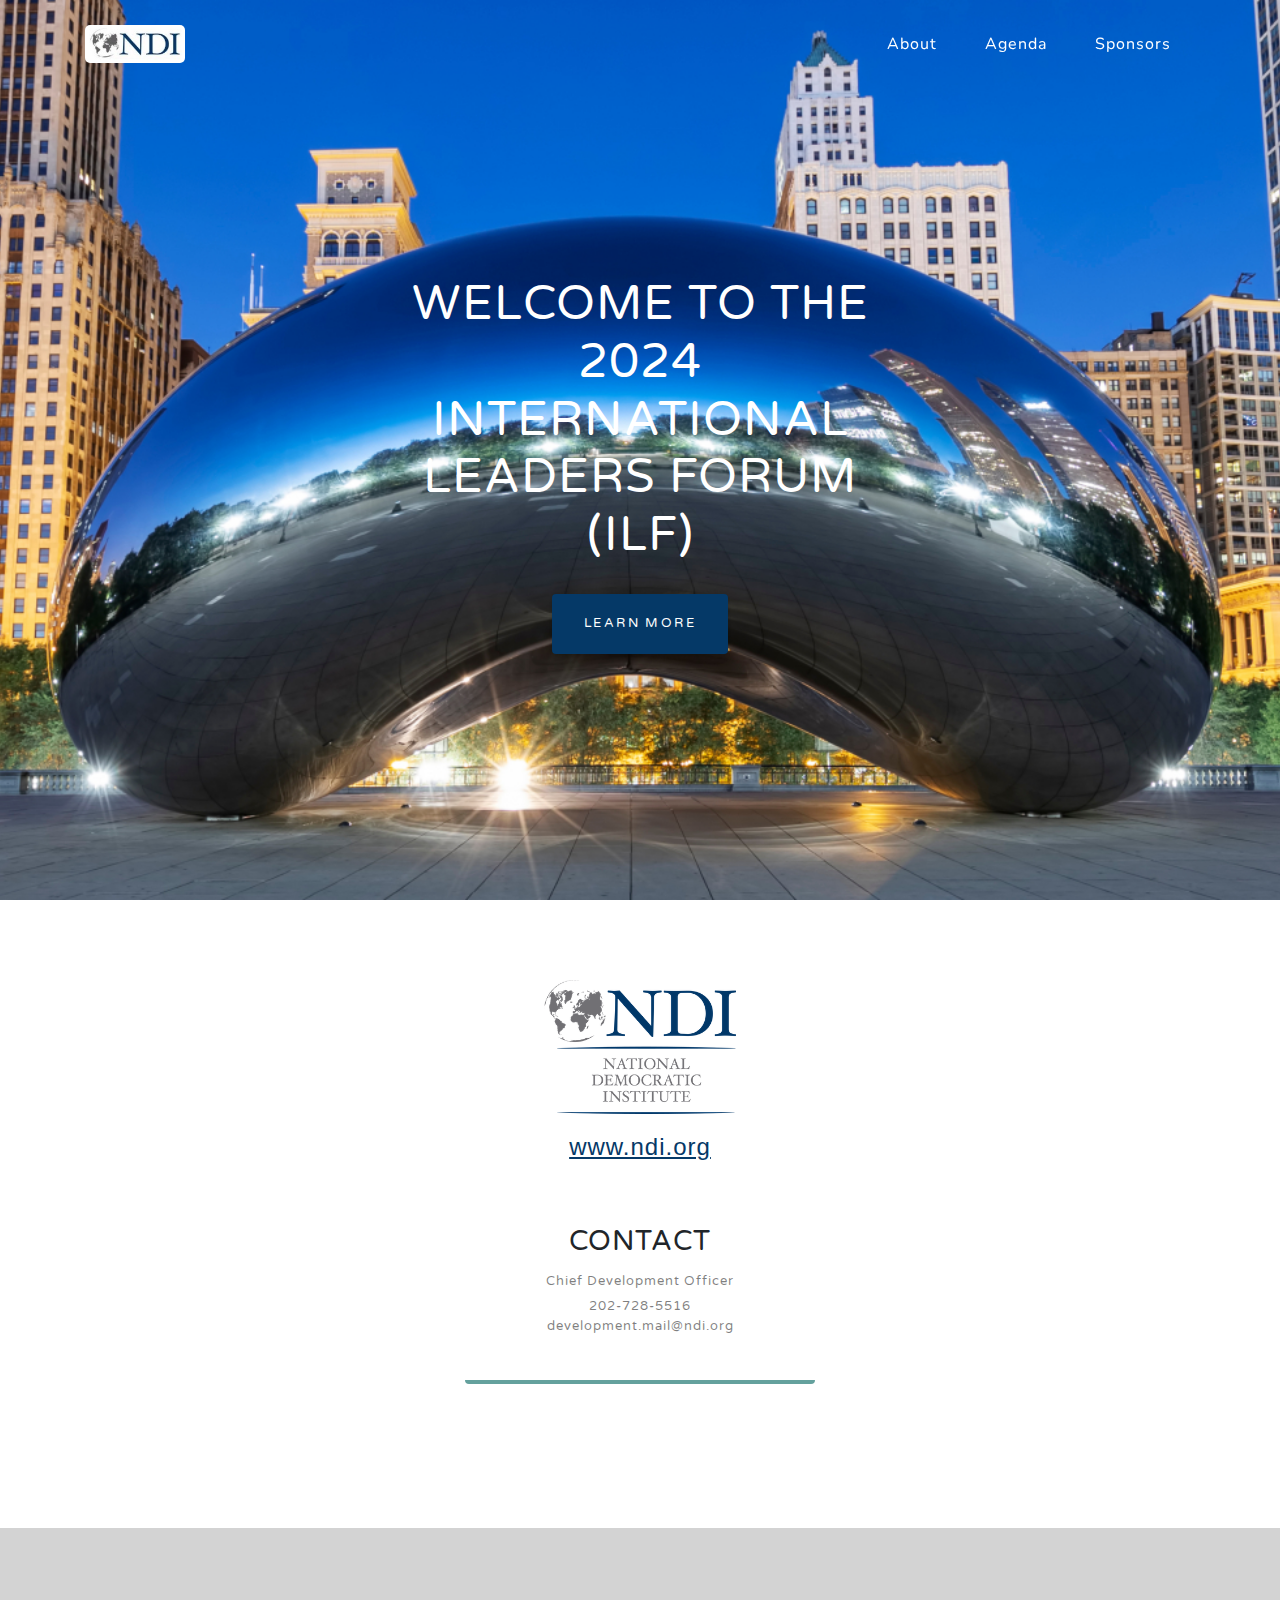
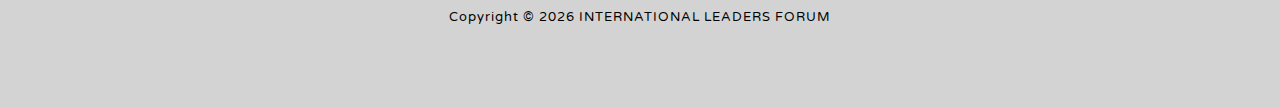
<file: index.html>
<!DOCTYPE html>
<html lang="en">

<head>

  <meta charset="utf-8">
  <meta name="viewport" content="width=device-width, initial-scale=1, shrink-to-fit=no">
  <meta name="description" content="">
  <meta name="author" content="">

  <title>ILF2024 | Home</title>

  <!-- Bootstrap core CSS -->
  <link href="vendor/bootstrap/css/bootstrap.min.css" rel="stylesheet">

  <!-- Custom fonts for this template -->
  <link href="vendor/fontawesome-free/css/all.min.css" rel="stylesheet">
  <link href="https://fonts.googleapis.com/css?family=Varela+Round" rel="stylesheet">
  <link href="https://fonts.googleapis.com/css?family=Nunito:200,200i,300,300i,400,400i,600,600i,700,700i,800,800i,900,900i" rel="stylesheet">

  <!-- Custom styles for this template -->
  <link href="css/grayscale.css" rel="stylesheet">

</head>

<body id="page-top">

  <!-- Navigation -->
  <nav class="navbar navbar-expand-lg navbar-light fixed-top" id="mainNav">
    <div class="container">
      <a class="navbar-brand js-scroll-trigger" href="index.html"><img class="nav-logo" alt="National Democratic Institute logo" src="img/ndi-navbar-color.jpeg" /></a>
      <button class="navbar-toggler navbar-toggler-right" type="button" data-toggle="collapse" data-target="#navbarResponsive" aria-controls="navbarResponsive" aria-expanded="false" aria-label="Toggle navigation">
        Menu
        <span class="fas fa-bars"></span>
      </button>
      <div class="collapse navbar-collapse" id="navbarResponsive">
        <ul class="navbar-nav ml-auto">
          <li class="nav-item">
            <a class="nav-link js-scroll-trigger" href="about.html">About</a>
          </li>
          <li class="nav-item">
            <a class="nav-link js-scroll-trigger" href="agenda.html">Agenda</a>
          </li>
          <li class="nav-item">
            <a class="nav-link js-scroll-trigger" href="sponsors.html">Sponsors</a>
          </li>
        </ul>
      </div>
    </div>
  </nav>
  

  <!-- Header -->
  <header class="masthead parallax1">
    <div class="container d-flex h-100 align-items-center">
        
      <div class="mx-auto text-center">
        <h2 class="text-white mx-auto text-uppercase">Welcome to the 2024 International Leaders Forum (ILF)</h2>
        <a href="https://youtu.be/cOXzBTKswrs?si=lmgK0t5Ta8p1MdZ0" class="btn btn-primary js-scroll-trigger">Learn More</a>
      </div>
    </div>
  </header>

       




  <!-- Contact Section -->
  <section class="contact-section bg-black">
    <div class="container">
      <div class="row justify-content-center">
      <a class="row justify-content-center" href="https://ndi.org">
        <img class="nav-logo" alt="National Democratic Institute " src="img/nditranslogo.png" /></a>
      </div>
      
      <div>
      <p>
        <a class="row justify-content-center mx-auto text-center text-black  ndilink"href="https://ndi.org" style="margin-top: 15px; font-family: Verdana, Geneva, Tahoma, sans-serif; color: #053967; font-size: 1.5rem; text-decoration: #053967 underline"> www.ndi.org</a></p>

  
    </div>
      <div class="row justify-content-center">

       <!--<div class="col-md-4 mb-3 mb-md-0">
          <div class="card py-4 h-100">
            <div class="card-body text-center">
              <span class="fas fa-map-marked-alt text-primary mb-2"></span>
              <h4 class="text-uppercase m-0">Address</h4>
              <hr class="my-4">
              <div class="small text-black-50">455 Massachusetts Ave NW,<br> Washington, DC 20001</div>
            </div>
          </div>
        </div>-->

       <!--<div class="col-md-4 mb-3 mb-md-0">
          <div class="card py-4 h-100">
            <div class="card-body text-center">
              <span class="fas fa-envelope text-primary mb-2"></span>
              <h4 class="text-uppercase m-0">Email</h4>
              <hr class="my-4">
              <div class="small text-black-50">
                <h4>James van der Klok</h4><br>
                <a href="#">james@ndi.org</a>
              </div>
            </div>
          </div>
        </div>-->

        <div class="col-md-4 mb-3 mb-md-0">
          <div class="card py-4 h-100">
            <div class="card-body text-center">
              <h3 class="text-uppercase m-0">Contact</h3> 
              <!--<hr class="my-4">-->
              <h5 class="small text-black-50"><br>Chief Development Officer</h5>
              <div class="small text-black-50">202-728-5516 <br>development.mail@ndi.org</div>
            </div>
          </div>
        </div>
      </div>

      <div class="social d-flex justify-content-center">
       <!-- <a href="#" class="mx-2">
          <span class="fab fa-twitter"></span>
        </a>
        <a href="#" class="mx-2">
          <span class="fab fa-facebook-f"></span>
        </a>-->
      </div>

    </div>
  </section>

  <!-- Footer -->
  <footer class="small text-center text-black">
    <div class="container ft">
      Copyright &copy; <script type="text/javascript">
  document.write(new Date().getFullYear());
</script> INTERNATIONAL LEADERS FORUM
    </div>
  </footer>

  <!-- Bootstrap core JavaScript -->
  <script src="vendor/jquery/jquery.min.js"></script>
  <script src="vendor/bootstrap/js/bootstrap.bundle.min.js"></script>

  <!-- Plugin JavaScript -->
  <script src="vendor/jquery-easing/jquery.easing.min.js"></script>

  <!-- Custom scripts for this template -->
  <script src="js/grayscale.min.js"></script>

</body>

</html>
</file>
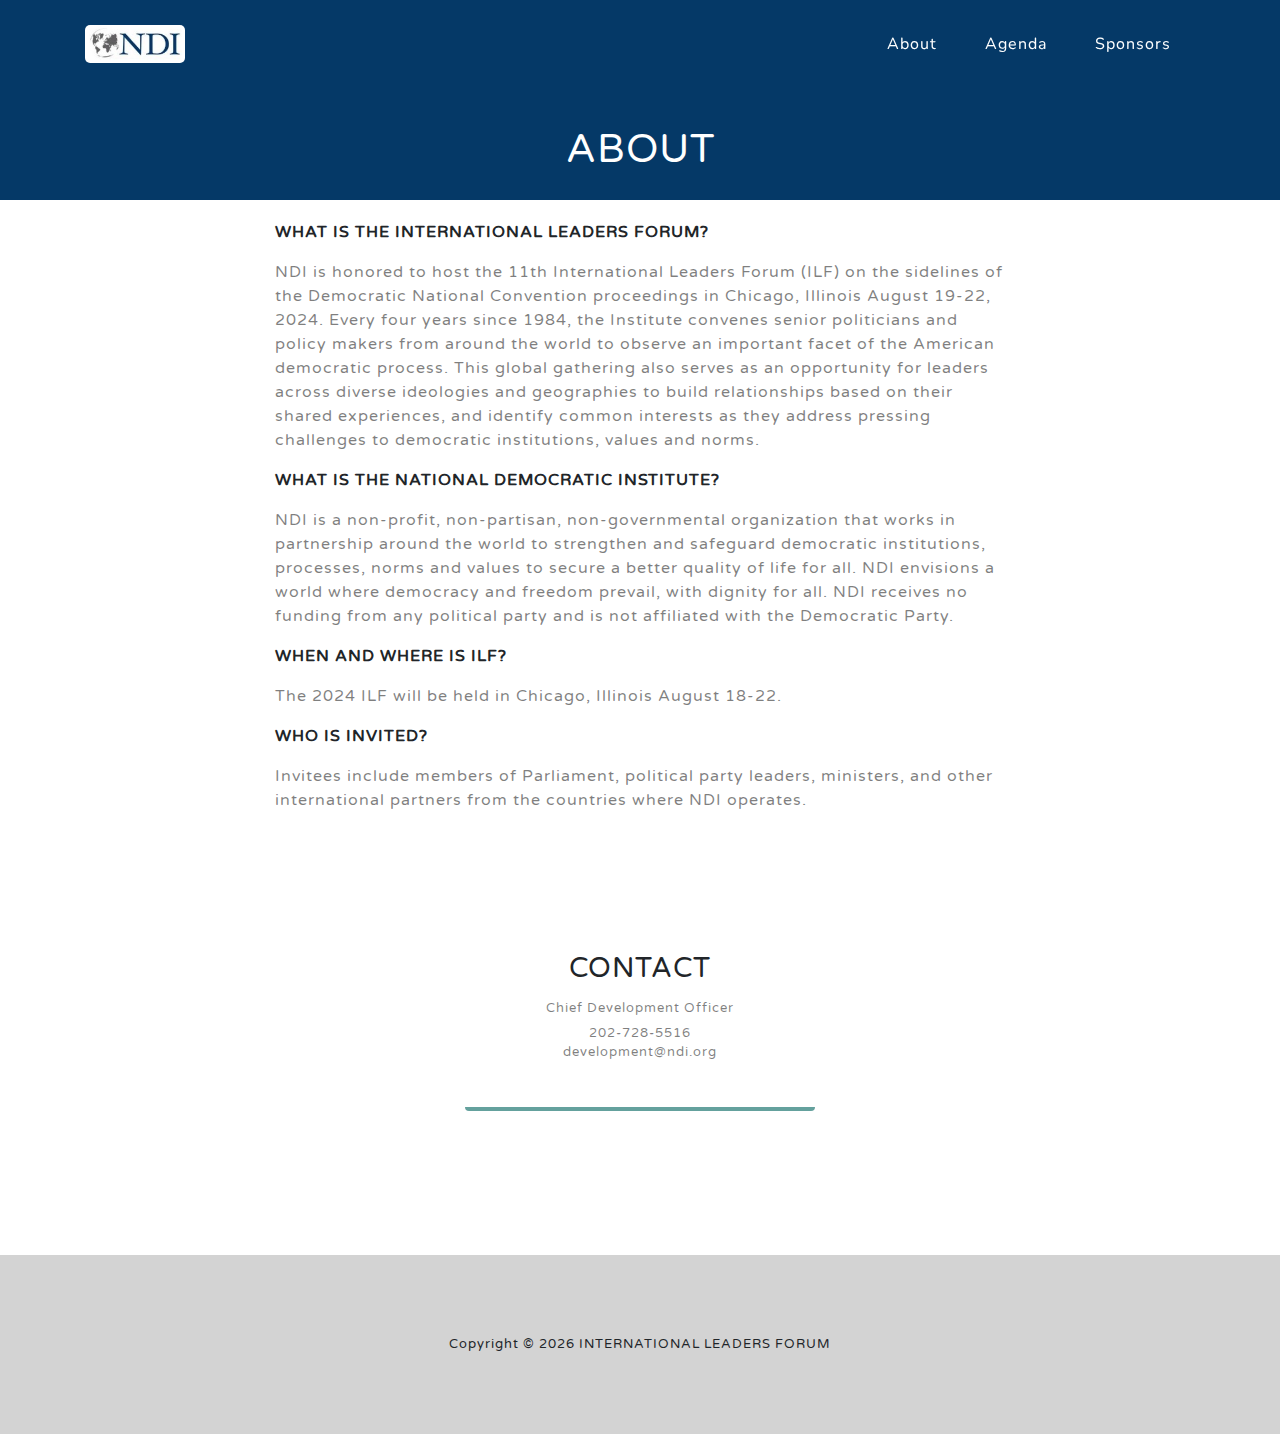
<file: about.html>
<!DOCTYPE html>
<html lang="en">

<head>

  <meta charset="utf-8">
  <meta name="viewport" content="width=device-width, initial-scale=1, shrink-to-fit=no">
  <meta name="description" content="">
  <meta name="author" content="">

  <title>ILF2024 | About</title>

  <!-- Bootstrap core CSS -->
  <link href="vendor/bootstrap/css/bootstrap.min.css" rel="stylesheet">

  <!-- Custom fonts for this template -->
  <link href="vendor/fontawesome-free/css/all.min.css" rel="stylesheet">
  <link href="https://fonts.googleapis.com/css?family=Varela+Round" rel="stylesheet">
  <link href="https://fonts.googleapis.com/css?family=Nunito:200,200i,300,300i,400,400i,600,600i,700,700i,800,800i,900,900i" rel="stylesheet">

  <!-- Custom styles for this template -->
  <link href="css/grayscale.css" rel="stylesheet">

</head>

<body id="page-top">

  <!-- Navigation -->
  <nav class="navbar navbar-expand-lg navbar-light fixed-top" id="mainNav">
    <div class="container">
      <a class="navbar-brand js-scroll-trigger" href="index.html"><img class="nav-logo" alt="National Democratic Institute logo" src="img/ndi-navbar-color.jpeg" /></a>
      <button class="navbar-toggler navbar-toggler-right" type="button" data-toggle="collapse" data-target="#navbarResponsive" aria-controls="navbarResponsive" aria-expanded="false" aria-label="Toggle navigation">
        Menu
        <span class="fas fa-bars"></span>
      </button>
      <div class="collapse navbar-collapse" id="navbarResponsive">
        <ul class="navbar-nav ml-auto">
          <li class="nav-item">
            <a class="nav-link js-scroll-trigger active-page" href="about.html">About</a>
          </li>
          <li class="nav-item">
            <a class="nav-link js-scroll-trigger" href="agenda.html">Agenda</a>
          </li>
          <li class="nav-item">
            <a class="nav-link js-scroll-trigger" href="sponsors.html">Sponsors</a>
          </li>
        </ul>
      </div>
    </div>
  </nav>

  <!-- Header -->
  <header class="child-header">
      <div class="text-center">
        <h1 class="text-white mx-auto title-spacer text-uppercase">About</h1>
      </div>
  </header>

  <!-- About Page Section -->
  <section id="about-page">
    <div class="container">
      <div class="row">
        <div class="col-lg-8 mx-auto">
          <p class="text-black"><b>WHAT IS THE INTERNATIONAL LEADERS FORUM?</b></p>
          <p class="text-black-50">NDI is honored to host the 11th International Leaders Forum (ILF) on the sidelines of the Democratic National Convention proceedings in Chicago, Illinois August 19-22, 2024. Every four years since 1984, the Institute convenes senior politicians and policy makers from around the world to observe an important facet of the American democratic process. This global gathering also serves as an opportunity for leaders across diverse ideologies and geographies to build relationships based on their shared experiences, and identify common interests as they address pressing challenges to democratic institutions, values and norms.</p>
          <p class="text-black"><b>WHAT IS THE NATIONAL DEMOCRATIC INSTITUTE?</b></p> 
          <p class="text-black-50">NDI is a non-profit, non-partisan, non-governmental organization that works in partnership around the world to strengthen and safeguard democratic institutions, processes, norms and values to secure a better quality of life for all. NDI envisions a world where democracy and freedom prevail, with dignity for all. NDI receives no funding from any political party and is not affiliated with the Democratic Party.
          </p>
          <p class="text-black"><b>WHEN AND WHERE IS ILF?</b></p> 
          <p class="text-black-50">The 2024 ILF will be held in Chicago, Illinois August 18-22.
          </p>
          <p class="text-black"><b>WHO IS INVITED?</b></p> 
            <p class="text-black-50">Invitees include members of Parliament, political party leaders, ministers, and other international partners from the countries where NDI operates.
          </p>
         </div>
       </div>
      <!--<img src="img/ipad.png" class="img-fluid" alt="">-->
    </div>
  </section>

 <!-- Contact Section -->
  <section class="contact-section bg-black parallax3">
    <div class="container">

      <div class="row  justify-content-center">

        <!--<div class="col-md-4 mb-3 mb-md-0">
          <div class="card py-4 h-100">
            <div class="card-body text-center">
              <span class="fas fa-map-marked-alt text-primary mb-2"></span>
              <h4 class="text-uppercase m-0">Address</h4>
              <hr class="my-4">
              <div class="small text-black-50">455 Massachusetts Ave NW,<br> Washington, DC 20001</div>
            </div>
          </div>
        </div>

        <div class="col-md-4 mb-3 mb-md-0">
          <div class="card py-4 h-100">
            <div class="card-body text-center">
              <span class="fas fa-envelope text-primary mb-2"></span>
              <h4 class="text-uppercase m-0">Email</h4>
              <hr class="my-4">
              <div class="text-black-50">
                <h4>James van der Klok </h4><br>
                <a href="#">james@ndi.org</a>
              </div>
            </div>
          </div>
        </div>-->
        <div class="col-md-4 mb-3 mb-md-0">
          <div class="card py-4 h-100">
            <div class="card-body text-center">
              <h3 class="text-uppercase m-0">Contact</h3> 
              <!--<hr class="my-4">-->
              <h5 class="small text-black-50"><br>Chief Development Officer</h5>
              <div class="small text-black-50">202-728-5516 <br>development@ndi.org</div>
            </div>
          </div>
        </div>
      </div>

      <div class="social d-flex justify-content-center">
       <!-- <a href="#" class="mx-2">
       <a href="#" class="mx-2">
          <span class="fab fa-twitter"></span>
        </a>
        <a href="#" class="mx-2">
          <span class="fab fa-facebook-f"></span>
        </a>-->
      </div>

    </div>
  </section>



  <!-- Footer -->
  <footer class="bg-black small text-center text-black">
    <div class="container">
      Copyright &copy; <script type="text/javascript">
  document.write(new Date().getFullYear());
</script> INTERNATIONAL LEADERS FORUM
    </div>
  </footer>

  <!-- Bootstrap core JavaScript -->
  <script src="vendor/jquery/jquery.min.js"></script>
  <script src="vendor/bootstrap/js/bootstrap.bundle.min.js"></script>

  <!-- Plugin JavaScript -->
  <script src="vendor/jquery-easing/jquery.easing.min.js"></script>

  <!-- Custom scripts for this template -->
  <script src="js/grayscale.min.js"></script>

</body>

</html>
</file>
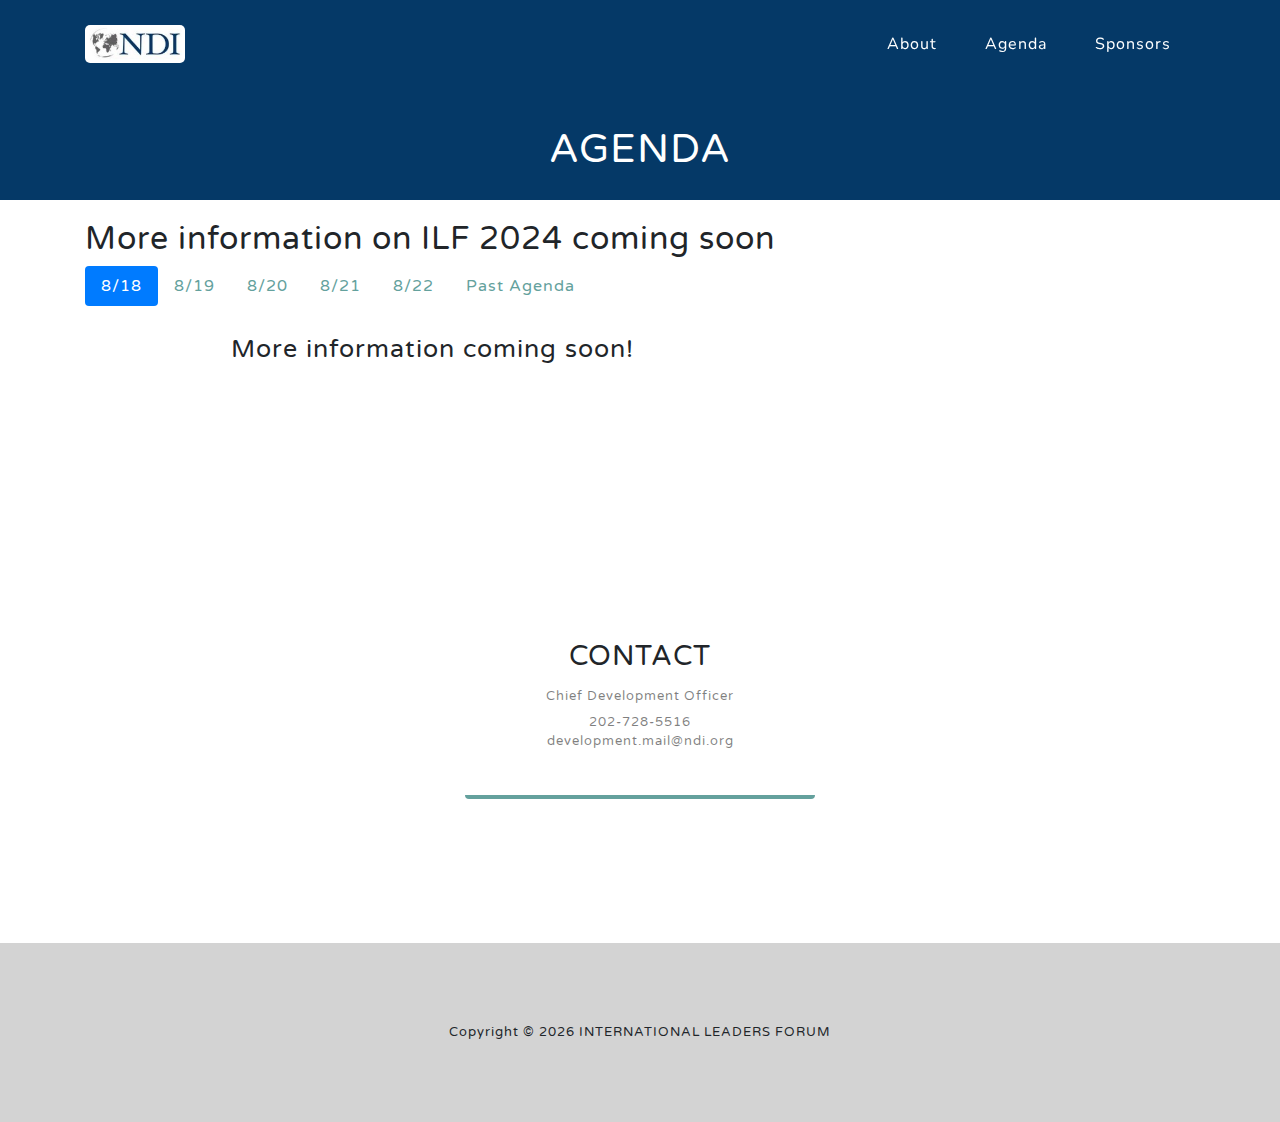
<file: agenda.html>
<!DOCTYPE html>
<html lang="en">

<head>

  <meta charset="utf-8">
  <meta name="viewport" content="width=device-width, initial-scale=1, shrink-to-fit=no">
  <meta name="description" content="">
  <meta name="author" content="">

  <title>ILF2024 | Agenda</title>

  <!-- Bootstrap core CSS -->
  <link href="vendor/bootstrap/css/bootstrap.min.css" rel="stylesheet">

  <!-- Custom fonts for this template -->
  <link href="vendor/fontawesome-free/css/all.min.css" rel="stylesheet">
  <link href="https://fonts.googleapis.com/css?family=Varela+Round" rel="stylesheet">
  <link href="https://fonts.googleapis.com/css?family=Nunito:200,200i,300,300i,400,400i,600,600i,700,700i,800,800i,900,900i" rel="stylesheet">

  <!-- Custom styles for this template -->
  <link href="css/grayscale.css" rel="stylesheet">

</head>

<body id="page-top">

  <!-- Navigation -->
  <nav class="navbar navbar-expand-lg navbar-light fixed-top" id="mainNav">
    <div class="container">
      <a class="navbar-brand js-scroll-trigger" href="index.html"><img class="nav-logo" alt="National Democratic Institute logo" src="img/ndi-navbar-color.jpeg" /></a>
      <button class="navbar-toggler navbar-toggler-right" type="button" data-toggle="collapse" data-target="#navbarResponsive" aria-controls="navbarResponsive" aria-expanded="false" aria-label="Toggle navigation">
        Menu
        <span class="fas fa-bars"></span>
      </button>
      <div class="collapse navbar-collapse" id="navbarResponsive">
        <ul class="navbar-nav ml-auto">
          <li class="nav-item">
            <a class="nav-link js-scroll-trigger" href="about.html">About</a>
          </li>
          <li class="nav-item">
            <a class="nav-link js-scroll-trigger active-page" href="agenda.html">Agenda</a>
          </li>
          <li class="nav-item">
            <a class="nav-link js-scroll-trigger" href="sponsors.html">Sponsors</a>
          </li>
        </ul>
      </div>
    </div>
  </nav>

  <!-- Header -->
  <header class="child-header">
    <div>
      <div class="text-center">
        <h1 class="text-white mx-auto title-spacer text-uppercase">Agenda</h1>
      </div>
    </div>
  </header>
 
    <div class="container">
 <h2>More information on ILF 2024 coming soon</h2>

  <!-- PAST Agenda Section -->
    
    <section class="container agenda-box">    
      
        <div class="row">    
            <div class="nav justify-content-center nav-pills agenda-nav" id="v-pills-tab" role="tablist" aria-orientation="horizontal">
              <div>
                <div>
                <div class="nav justify-content-center nav-pills agenda-nav " id="v-pills-tab" role="tablist" aria-orientation="horizontal" >
                <a class="nav-link active" id="v-pills-home-tab" data-toggle="pill" href="#v-pills-day-one" role="tab" aria-controls="v-pills-home" aria-selected="true">8/18</a>
                <a class="nav-link" id="v-pills-profile-tab" data-toggle="pill" href="#v-pills-day-two" role="tab" aria-controls="v-pills-profile" aria-selected="false">8/19</a>
                <a class="nav-link" id="v-pills-messages-tab" data-toggle="pill" href="#v-pills-day-three" role="tab" aria-controls="v-pills-messages" aria-selected="false">8/20</a>
                <a class="nav-link" id="v-pills-settings-tab" data-toggle="pill" href="#v-pills-day-four" role="tab" aria-controls="v-pills-settings" aria-selected="false">8/21</a>
                <a class="nav-link" id="v-pills-settings-tab" data-toggle="pill" href="#v-pills-day-five" role="tab" aria-controls="v-pills-settings" aria-selected="false">8/22</a>
                <a class="nav-link" id="v-pills-home-tab" data-toggle="pill" href="#v-pills-past-agenda" role="tab" aria-controls="v-pills-home" aria-selected="true">Past Agenda</a>    
                </div>
              
              </div>
              </div>
              </div>
             
            <div class="tab-content" id="v-pills-tabContent">
                
                <!-- Past Agenda panel -->
                
                <div class="tab-pane fade show" id="v-pills-past-agenda" role="tabpanel" aria-labelledby="v-pills-home-tab">
                    <h3>8/17</h3> 
                    <ul class="list">
                     
                        <li> 9:00 am -<strong>The Unconventional Convention: How will 2020 be different?</strong>&nbsp;<li><strong>Panelists:</strong> Madeleine Albright, Chairman of NDI, Chair of Albright Stonebridge Group; &nbsp;NDI Board Member Howard Dean; Alex Lasry, 2020 DNC Host Committee Finance Chair; Donna Brazile, NDI Board Member, Delegate and former Chair of the Democratic National Committee</li> <li><strong>Moderator:</strong> Mike Steed, Founder and Managing Partner of Paladin Capital Group</li>
                        </li></li><p>The opening panel for the International Leaders Forum will set the stage for how the convention will unfold -- what will be the same, what will be different and what to expect throughout the week.</p>
                        <li>11:00 am -<strong> Disinformation, Cybersecurity, Defending Digital Democracy</strong> &nbsp;<li><strong>Panelists:</strong> Brad Smith, President, Microsoft;&nbsp;Professor Phil Howard, Director, Oxford Internet Institute; &nbsp;Jeh Johnson, Former U.S. Secretary of Homeland Security; Rep. Elissa Slotkin(D-MI), U.S. House Of Representatives</li>
                        </li><li><strong>Moderator:</strong> Katherine Maher, CEO and Executive Director, Wikimedia Foundation</li><p>The panel will examine how disinformation campaigns, voter suppression efforts, and interference with the vote count impacting the 2020 campaign and what can be done about it.</p></li>
                     
                     </ul>
                    <h3>8/18</h3> 
                    <ul class="list">
                          
                      <li>11:00 am -<strong>US Foreign and Security Policy: 2021 and Beyond</strong> &nbsp;<li><strong>Panelists:</strong> Madeleine Albright, Chairman of NDI; Michele Flournoy, Co-Founder and Managing Partner of WestExec Advisors; Senator Chris Coons (D-DE), U.S. Senate</li><li><strong>Moderator:</strong> Ambassador Johnnie Carson</li><p>The panel will provide an insider look into the foreign policy and national security challenges that the next Administration will face.
                      </p></li>
                     </ul>
                    <h3>8/19</h3> 
                    <ul class="list">
                      <li>11:00 am -<strong>Changing the face of Politics: Women as Election Decision Makers</strong> &nbsp;<li><strong>Panelists:</strong> Celinda Lake, Leading Political Strategist at Lake Research Partners; &nbsp;Jim Hobart, Partner at Public Opinion Strategies; Rep. Barbara Lee(D-CA), U.S. House Of Representatives; Rep. Barbara Lee(CA-13); Congresswoman Dina Titus(NV-01); Rep. Lauren Underwood(IL-14)</li><li><strong>Moderator:</strong> Jonathan Capehart, Member of The Washington Post Editorial Board, MSNBC Contributor
                      </li><p>After massive Women’s Marches, a powerful movement to expose sexual harassment and an explosion of women running for elected office, America will elect a man to the presidency in November. However, women will have an enormous – perhaps pivotal – role in deciding which man it will be. Will the political preference of women determine the outcome of the 2020 presidential election? What messages will get out their votes?</p></li>
                      <li>2:00 pm -<strong>The Role of Protest Movements in Politics</strong>&nbsp;<li><strong>Panelists:</strong> Julie Greene, Professor of History with a focus on labor and immigration at the  University of Maryland; &nbsp;DeRay Mckesson, civil rights activist and co-founder of Campaign Zero; Congresswoman Pramila Jayapal </li><li><strong>Moderator:</strong> Timothy Driscoll, President, The International Union of Bricklayers and Allied Craftworkers</li><p>The panel will focus on how mass movements resulting from globalization, stagnating wages, racial tensions, and economic inequality have impacted democracy around the world. Discussion will include the rise of collective action as seen with #BlackLivesMatter and how labor movements and immigration intersect with social and cultural change similar to what happened in 1968.</p></li>
                     </ul>
                    <h3>8/20</h3> 
                    <ul class="list">
                      <li>11:00 am -<strong>Who Will Vote and What Motivates Them</strong>&nbsp; <li><strong>Panelists:</strong> Gary M. Segura, Ph.D., Principal, Co-founder of Latino Decisions; Stan Greenberg, CEO of Greenberg Research and co-founder of Democracy Corps; Cornell Belcher, President, Brilliant Corners Research and Strategies</li><li><strong>Moderator:</strong> Susan Page, Washington Bureau Chief, USA Today</li><p>The panel will use polling and other research to analyze the emerging voting blocs and trends that will most impact the 2020 election. 
                      </p></li>
                     </ul>
                </div>
                
                <!-- Day one panel -->
                
                <div class="tab-pane fade show active justify-content-center" id="v-pills-day-one" role="tabpanel" aria-labelledby="v-pills-home-tab">
                     <ul class="list info-soon">
                        <li>More information coming soon!</li>
                     </ul>
                </div>
                
                <!-- Day two panel -->
                
                <div class="tab-pane fade" id="v-pills-day-two" role="tabpanel" aria-labelledby="v-pills-profile-tab">
                   <ul class="list info-soon">
                        <li>More information coming soon!</li>
                     </ul>
                </div>
                
                <!-- Day three panel -->
                
                <div class="tab-pane fade justify-content-center" id="v-pills-day-three" role="tabpanel" aria-labelledby="v-pills-messages-tab"> 
                    <ul class="list info-soon">
                        <li>More information coming soon!</li>
                     </ul>
                </div>

                <!-- Day four panel -->
                
                <div class="tab-pane fade justify-content-center" id="v-pills-day-four" role="tabpanel" aria-labelledby="v-pills-settings-tab">
                    <ul class="list info-soon">
                        <li>More information coming soon!</li>
                     </ul>
                </div>
 
<div class="tab-pane fade justify-content-center" id="v-pills-day-five " role="tabpanel" aria-labelledby="v-pills-settings-tab">
                    <ul class="list info-soon">
                        <li>More information coming soon!</li>
                    </ul>
                </div>


            </div>
        </div>
    </section>
</div>

  <!-- Contact Section -->
  <section class="contact-section bg-black">
    <div class="container">

      <div class="row justify-content-center">

       <!--<div class="col-md-4 mb-3 mb-md-0">
          <div class="card py-4 h-100">
            <div class="card-body text-center">
              <span class="fas fa-map-marked-alt text-primary mb-2"></span>
              <h4 class="text-uppercase m-0">Address</h4>
              <hr class="my-4">
              <div class="small text-black-50">455 Massachusetts Ave NW,<br> Washington, DC 20001</div>
            </div>
          </div>
        </div>

        <div class="col-md-4 mb-3 mb-md-0">
          <div class="card py-4 h-100">
            <div class="card-body text-center">
              <span class="fas fa-envelope text-primary mb-2"></span>
              <h4 class="text-uppercase m-0">Email</h4>
              <hr class="my-4">
              <div class="small text-black-50">
                <h4>James van der Klok</h4><br>
                <a href="#">james@ndi.org</a>
              </div>
            </div>
          </div>
        </div>-->

        <div class="col-md-4 mb-3 mb-md-0">
          <div class="card py-4 h-100">
            <div class="card-body text-center">
              <h3 class="text-uppercase m-0">Contact</h3> 
              <!--<hr class="my-4">-->
              <h5 class="small text-black-50"><br>Chief Development Officer</h5>
              <div class="small text-black-50">202-728-5516 <br>development.mail@ndi.org</div>
            </div>
          </div>
        </div>
      </div>

      <div class="social d-flex justify-content-center">
        <!--<a href="#" class="mx-2">
      <a href="#" class="mx-2">
          <span class="fab fa-twitter"></span>
        </a>
        <a href="#" class="mx-2">
          <span class="fab fa-facebook-f"></span>
        </a>-->
      </div>

    </div>
  </section>



  <!-- Footer -->
  <footer class="small text-center text-black">
    <div class="container">
      Copyright &copy; <script type="text/javascript">
  document.write(new Date().getFullYear());
</script> INTERNATIONAL LEADERS FORUM
    </div>
  </footer>

  <!-- Bootstrap core JavaScript -->
  <script src="vendor/jquery/jquery.min.js"></script>
  <script src="vendor/bootstrap/js/bootstrap.bundle.min.js"></script>

  <!-- Plugin JavaScript -->
  <script src="vendor/jquery-easing/jquery.easing.min.js"></script>

  <!-- Custom scripts for this template -->
  <script src="js/grayscale.min.js"></script>

</body>

</html>
</file>
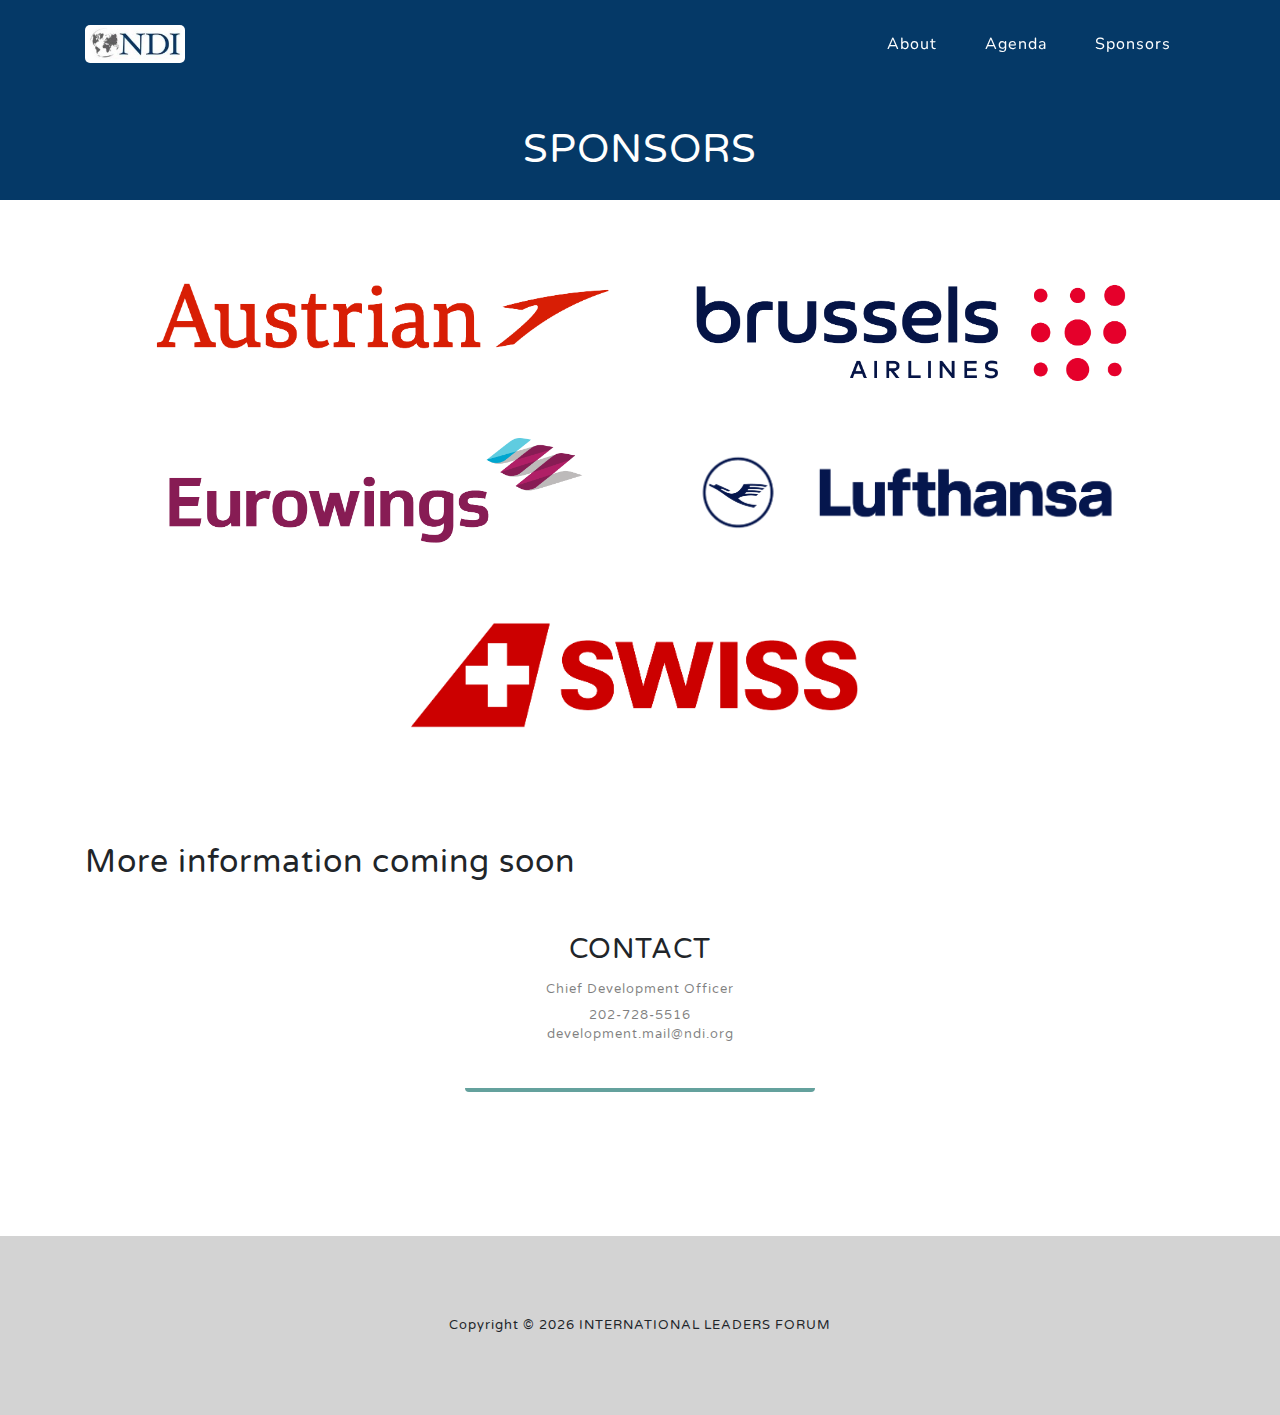
<file: sponsors.html>
<!DOCTYPE html>
<html lang="en">

<head>

  <meta charset="utf-8">
  <meta name="viewport" content="width=device-width, initial-scale=1, shrink-to-fit=no">
  <meta name="description" content="">
  <meta name="author" content="">

  <title>ILF2024 | Sponsors</title>

  <!-- Bootstrap core CSS -->
  <link href="vendor/bootstrap/css/bootstrap.min.css" rel="stylesheet">

  <!-- Custom fonts for this template -->
  <link href="vendor/fontawesome-free/css/all.min.css" rel="stylesheet">
  <link href="https://fonts.googleapis.com/css?family=Varela+Round" rel="stylesheet">
  <link href="https://fonts.googleapis.com/css?family=Nunito:200,200i,300,300i,400,400i,600,600i,700,700i,800,800i,900,900i" rel="stylesheet">

  <!-- Custom styles for this template -->
  <link href="css/grayscale.css" rel="stylesheet">

</head>

<body id="page-top">

  <!-- Navigation -->
  <nav class="navbar navbar-expand-lg navbar-light fixed-top" id="mainNav">
    <div class="container">
      <a class="navbar-brand js-scroll-trigger" href="index.html"><img class="nav-logo" alt="National Democratic Institute logo" src="img/ndi-navbar-color.jpeg" /></a>
      <button class="navbar-toggler navbar-toggler-right" type="button" data-toggle="collapse" data-target="#navbarResponsive" aria-controls="navbarResponsive" aria-expanded="false" aria-label="Toggle navigation">
        Menu
        <span class="fas fa-bars"></span>
      </button>
      <div class="collapse navbar-collapse" id="navbarResponsive">
        <ul class="navbar-nav ml-auto">
          <li class="nav-item">
            <a class="nav-link js-scroll-trigger" href="about.html">About</a>
          </li>
          <li class="nav-item">
            <a class="nav-link js-scroll-trigger" href="agenda.html">Agenda</a>
          </li>
          <li class="nav-item">
            <a class="nav-link js-scroll-trigger active-page" href="sponsors.html">Sponsors</a>
          </li>
        </ul>
      </div>
    </div>
  </nav>

  <!-- Header -->
 <header class="child-header">
    <div>
      <div class="text-center">
        <h1 class="text-white mx-auto title-spacer text-uppercase">Sponsors</h1>
       
      </div>
    </div>
  </header>

 
      <!-- Sponsors One Row -->
      <div class="row justify-content-center no-gutters mb-5 mb-lg-0">
        <div class="col-sm-5">
          <img class="img-fluid" src="img/austrianNew.png" alt="Austrian logo" id="sponsor">
        </div>
        <div class="col-sm-5">
          <img class="img-fluid" src="img/brusselsNew.png" alt="Brussels logo" id="sponsor">
        </div>
        <div class="col-sm-5">
          <img class="img-fluid" src="img/eurowings.png" alt="Eurowings logo" id="sponsor">
        </div> 
        <div class="col-sm-5">
          <img class="img-fluid" src="img/lufthansa.png" alt="Lufthansa logo" id="sponsor">
        </div> 
        <div class="col-sm-5">
          <img class="img-fluid" src="img/swiss.png" alt="Swiss logo" id="sponsor"> 
        </div> 
      </div>
      </div>
    </section>   

  <!-- Contact Section -->
  <section class="contact-section bg-black">
    <div class="container">
        <h2>More information coming soon</h2>

      <div class="row justify-content-center">

       <!--<div class="col-md-4 mb-3 mb-md-0">
          <div class="card py-4 h-100">
            <div class="card-body text-center">
              <span class="fas fa-map-marked-alt text-primary mb-2"></span>
              <h4 class="text-uppercase m-0">Address</h4>
              <hr class="my-4">
              <div class="small text-black-50">455 Massachusetts Ave NW,<br> Washington, DC 20001</div>
            </div>
          </div>
        </div>

        <div class="col-md-4 mb-3 mb-md-0">
          <div class="card py-4 h-100">
            <div class="card-body text-center">
              <span class="fas fa-envelope text-primary mb-2"></span>
              <h4 class="text-uppercase m-0">Email</h4>
              <hr class="my-4">
              <div class="small text-black-50">
                <h4>James van der Klok</h4><br>
                <a href="#">james@ndi.org</a>
              </div>
            </div>
          </div>
        </div>-->

        <div class="col-md-4 mb-3 mb-md-0">
          <div class="card py-4 h-100">
            <div class="card-body text-center">
              <h3 class="text-uppercase m-0">Contact</h3> 
              <!--<hr class="my-4">-->
              <h5 class="small text-black-50"><br>Chief Development Officer</h5>
              <div class="small text-black-50">202-728-5516 <br>development.mail@ndi.org</div>
            </div>
          </div>
        </div>
      </div>

      <div class="social d-flex justify-content-center">
        <!--  <a href="#" class="mx-2">
   <a href="#" class="mx-2">
          <span class="fab fa-twitter"></span>
        </a>
        <a href="#" class="mx-2">
          <span class="fab fa-facebook-f"></span>
        </a>-->
      </div>

    </div>
  </section>


  <!-- Footer -->
  <footer class="bg-black small text-center text-black">
    <div class="container">
      Copyright &copy; <script type="text/javascript">
  document.write(new Date().getFullYear());
</script> INTERNATIONAL LEADERS FORUM
    </div>
  </footer>

  <!-- Bootstrap core JavaScript -->
  <script src="vendor/jquery/jquery.min.js"></script>
  <script src="vendor/bootstrap/js/bootstrap.bundle.min.js"></script>

  <!-- Plugin JavaScript -->
  <script src="vendor/jquery-easing/jquery.easing.min.js"></script>

  <!-- Custom scripts for this template -->
  <script src="js/grayscale.min.js"></script>

</body>

</html>
</file>
<file: css/grayscale.css>
/*!
 * Start Bootstrap - Grayscale v5.0.9 (https://startbootstrap.com/template-overviews/grayscale)
 * Copyright 2013-2019 Start Bootstrap
 * Licensed under MIT (https://github.com/BlackrockDigital/startbootstrap-grayscale/blob/master/LICENSE)
 */

.nav-logo {
    width: 55%;
    border-radius: 5px;
}

 @media (max-width: 1024px) {
    
  .pill-table-wrap {
      width: 800px !important;
      padding: 15px;
          }    
  }
  
  @media (max-width: 768px) {
      
  .pill-table-wrap {
      width: 600px !important;
          }    
  }
  
  @media (max-width: 425px) {
      
  .pill-table-wrap {
      width: 375px !important;
          }    
  }
  
  @media (max-width: 325px) {
      h1 {
          font-size: 1.5rem;
      }
  }
  
  @media (max-width: 320px) {
      
  .pill-table-wrap {
      width: 300px !important;
          }    
  }
  
  
  #mainNav {
    min-height: 56px;
    background-color: #fff;
    font-family: 'Nunito';
  }
  
  #mainNav .navbar-toggler {
    font-size: 80%;
    padding: 0.75rem;
    color: #64a19d;
    border: 1px solid #64a19d;
  }
  
  #mainNav .navbar-toggler:focus {
    outline: none;
  }
  
  #mainNav .navbar-brand {
    color: rgb(128, 128, 128); 
    font-weight: 700;
    padding: .9rem 0;
  }
  
  #mainNav .navbar-nav .nav-item:hover {
    color: fade(white, 80%);
    outline: none;
    background-color: transparent;
  }
  
  #mainNav .navbar-nav .nav-item:active, #mainNav .navbar-nav .nav-item:focus {
    outline: none;
    background-color: transparent;
  }
  
  .logo {
    width: 80%;
    height: 60%;
  }
  .dnc_logo {
    margin-left: 25%;
  }
  
  .dnc_logo2 {
    margin-left: 15%;
  }
  @media (min-width: 992px) {
    #mainNav {
      padding-top: 0;
      padding-bottom: 0;
      border-bottom: none;
      background-color: transparent;
      transition: background-color 0.3s ease-in-out;
    }
    #mainNav .navbar-brand {
      padding: .5rem 0;
      color: rgb(255, 255, 255);
    }
    #mainNav .nav-link {
      transition: none;
      padding: 2rem 1.5rem;
      color: white;
    }
    #mainNav .nav-link:hover {
      color: rgba(255, 255, 255, 0.75);
    }
    #mainNav .nav-link:active {
      color: black;
    }
    #mainNav.navbar-shrink {
      background-color: white;
    }
    #mainNav.navbar-shrink .navbar-brand {
      color: black;
    }
    #mainNav.navbar-shrink .nav-link {
      color: black;
      padding: 1.5rem 1.5rem 1.25rem;
      border-bottom: 0.25rem solid transparent;
    }
    #mainNav.navbar-shrink .nav-link:hover {
      color: #808080;
    }
    #mainNav.navbar-shrink .nav-link:active {
      color: gray;
    }
    #mainNav.navbar-shrink .nav-link.active {
      color: lightslategray;
      outline: none;
      border-bottom: 0.25rem solid #64a19d;
    }
  }
  
  .masthead {
    position: relative;
    width: 100%;
    height: auto;
    min-height: 35rem;
    padding: 15rem 0;
    background: linear-gradient(to bottom, #161616 0%, rgba(22, 22, 22, 0.9) 75%, rgba(22, 22, 22, 0.8) 100%);
    background-position: center;
    background-repeat: no-repeat;
    background-attachment: scroll;
    background-size: cover;
  }
  
  .masthead2 {
    position: relative;
    width: 100%;
    height: 50px;
    margin-bottom: 5%;
    padding: 15rem 0;
    background: linear-gradient(to bottom, #161616 0%, rgba(22, 22, 22, 0.9) 75%, rgba(22, 22, 22, 0.8) 100%);
    background-position: center;
    background-repeat: no-repeat;
    background-attachment: scroll;
    background-size: cover;
  }
  
  .masthead h1 {
    font-family: 'Cooper Hewitt';
    font-size: 1.5rem;
    line-height: 2.5rem;
    letter-spacing: 0.8rem;
    background: linear-gradient(to bottom, #161616 0%, rgba(22, 22, 22, 0.9) 75%, rgba(22, 22, 22, 0.8) 100%);
    -webkit-text-fill-color: white;
    -webkit-background-clip: text;
  }
  
  .masthead h2 {
    max-width: 20rem;
    font-size: 2rem;
    margin-bottom: 20px;
    margin-top:20px;
  }
  
  .parallax1 {
    background-image: url("../img/ILFChicago.jpeg");
    height: 800px;
    background-attachment: fixed;
    background-position: center;
    background-repeat: no-repeat;
    background-size: cover;
  }
  
  .parallax2 {
    background-image: url("../img/ILFChicago.jpeg");
    height: 100%;
    background-attachment: fixed;
    background-position: center;
    background-repeat: no-repeat;
    background-size: cover;
    padding: inherit;
  }
  
  .child-header {
      background: #053967;
      height:200px;
      padding-top:110px;
      margin-bottom:20px;
  }
  
  
  .tabs-left {
    border-bottom: none;
    border-right: 1px solid #ddd;
  }
  
  .tabs-left>li {
    float: none;
   margin:0px;
    
  }
  
  .tabs-left>li.active>a,
  .tabs-left>li.active>a:hover,
  .tabs-left>li.active>a:focus {
    border-bottom-color: #ddd;
    border-right-color: transparent;
    background:#f90;
    border:none;
    border-radius:0px;
    margin:0px;
  }
  .nav-tabs>li>a:hover {
      /* margin-right: 2px; */
      line-height: 1.42857143;
      border: 1px solid transparent;
      /* border-radius: 4px 4px 0 0; */
  }
  .tabs-left>li.active>a::after{content: "";
      position: absolute;
      top: 10px;
      right: -10px;
      border-top: 10px solid transparent;
    border-bottom: 10px solid transparent;
    
    border-left: 10px solid #f90;
      display: block;
      width: 0;}
  
    #sponsor {
        padding: 5%;
     }
     
  @media (min-width: 640px) {
    .masthead h1 {
      font-size: 4rem;
      line-height: 4rem;
      text-align: center;
    }
    .parallax1 {
      background-image: url("../img/ILFChicago.jpeg");
      height: 800px;
      background-attachment: fixed;
      background-position: center;
      background-repeat: no-repeat;
      background-size: cover;
    }
  }
  
  @media (min-width: 992px) {
    .masthead {
      height: 100vh;
      padding: 0;
    }
    .masthead h1 {
      font-size: 6rem;
      line-height: 6.5rem;
      letter-spacing: 0.8rem;
      text-align: center;
    }
    .masthead h2 {
      max-width: 30rem;
      font-size: 3rem;
      text-align: inherit;
      margin-top: 30px;
      margin-bottom: 30px;  
    }
  }
  
  .list {
      list-style: none;
      padding-right: 5px;
  }
  
  @media only screen and (max-device-width: 1366px) {
    .parallax {
      background-attachment: scroll;
    }
  }
  
  .venue-header
  
  .contrib-nav {
      margin-bottom: 30px;
  }
  
  
  
  /*.agenda-box {
      height: 475px;*/
  .agenda-box {
        height: 250px;
        overflow: scroll;
      overflow-x: hidden;
    
  }  
  
  @media only screen and (max-device-width: 425px) {
      .agenda-box {
      height: 390px;
      }
      
      .agenda-nav {
      margin: 15px auto;
  }
      
      
      .contrib-nav .nav-link {
      width: 250px;    
      }    
  }
  
  .btn {
    box-shadow: 0 0.1875rem 0.1875rem 0 rgba(0, 0, 0, 0.1) !important;
    padding: 1.25rem 2rem;
    font-family: 'Varela Round';
    font-size: 80%;
    text-transform: uppercase;
    letter-spacing: .15rem;
    border: 0;
  }
  
  .btn-primary {
    background-color: #053967;
  }
  
  .btn-primary:hover {
    background-color: #81a9cd;
  }
  
  .btn-primary:focus {
    background-color: #003869;
    color: grey;
  }
  
  .btn-primary:active {
    background-color: #053967;
  }
  
  .about-section {
    padding-top: 10rem;
    background: linear-gradient(to bottom, #161616 0%, rgba(22, 22, 22, 0.9) 75%, rgba(22, 22, 22, 0.8) 100%);
  }
  .about-section p {
    margin-bottom: 5rem;
  }
  
  .projects-section {
    padding: 5rem 0;
  }
  
  .projects-section .featured-text {
    padding: 2rem;
  }
  
  .venue-header {
      margin-bottom:100px;
  }
  
  @media (min-width: 992px) {
    .projects-section .featured-text {
      padding: 0 0 0 2rem;
      border-left: 0.5rem solid #e7732a;
    }
  }
  
  .projects-section .project-text {
    padding: 4rem;
    font-size: 90%;
  }
  
  @media (min-width: 992px) {
    .projects-section .project-text {
      padding: 5rem;
    }
    .projects-section .project-text hr {
      border-color: #64a19d;
      border-width: .25rem;
      width: 30%;
    }
  }

.tab-pane {
    padding: 15px 0 0 0;
}
  
.tab-links {
   display:none;
}

.tab-links a.active { 
    display:inline;
}

  #about-page {
      text-align: left !important;
  }
  
  .signup-section {
    padding: 10rem 0;
    background: linear-gradient(to bottom, rgba(22, 22, 22, 0.1) 0%, rgba(22, 22, 22, 0.5) 75%, #161616 100%);
    background-position: center;
    background-repeat: no-repeat;
    background-attachment: scroll;
    background-size: cover;
  }
  
  .signup-section .form-inline input {
    box-shadow: 0 0.1875rem 0.1875rem 0 rgba(0, 0, 0, 0.1) !important;
    padding: 1.25rem 2rem;
    height: auto;
    font-family: 'Varela Round';
    font-size: 80%;
    text-transform: uppercase;
    letter-spacing: 0.15rem;
    border: 0;
  }
  
  .contact-section {
    padding: 5rem 0 0;
  }
  
  .contact-section .card {
    border: 0;
    border-bottom: 0.25rem solid #64a19d;
  }
  
  .contact-section .card h4 {
    font-size: 0.8rem;
    font-family: 'Nunito';
    text-transform: uppercase;
    letter-spacing: 0.15rem;
  }
  
  .contact-section .card hr {
    border-color: #64a19d;
    border-width: 0.25rem;
    width: 3rem;
  }
  
  .contact-section .social {
    margin-top: 5rem;
  }
  
  .contact-section .social a {
    text-align: center;
    height: 3rem;
    width: 3rem;
    background: #053967;
    border-radius: 100%;
    line-height: 3rem;
    color: white;
  }
  
  .contact-section .social a:hover {
    color: rgba(255, 255, 255, 0.5);
  }
  
  .contact-section .social a:active {
    color: #fff;
  }
  
  body {
    font-family: 'Varela round';
    letter-spacing: 0.0625em;
  }
  
  a {
    color: #64a19d;
  }
  
  a:focus, a:hover {
    text-decoration: none;
    color: #3c6360;
  }
  
  /*.parallax3 {
    background-image: url('../img/fiserv_location.jpg');
    background-attachment: fixed;
    background-position: center;
    background-repeat: no-repeat;
    background-size: cover;
    margin-top: 200px;
    
  }*/
  
  .bg-primary {
    background-color: #64a19d !important;
  }
  
  .text-primary {
    color: #64a19d !important;
  }
  
  
  footer {
    background-color: #d3d3d3;
    padding: 5rem 0;
    margin-top: 5%;
    
}
  
  .ft {
    color: black;
  }
  .active-page {
      border-radius: 0 0 4px 4px;
  }
      
.info-soon {
    margin-top: 50px; 
    margin-left: -400px;
    font-size: 25px;
}
  
 @media only screen and (max-width: 500px) {
    .info-soon {
        margin-top: 20px;
        margin-left: 0px;
        font-size: 20px;
    }
} 

.email {
    margin-top: 15px;
}

.title-spacer {
    padding: 15px;
}
</file>
